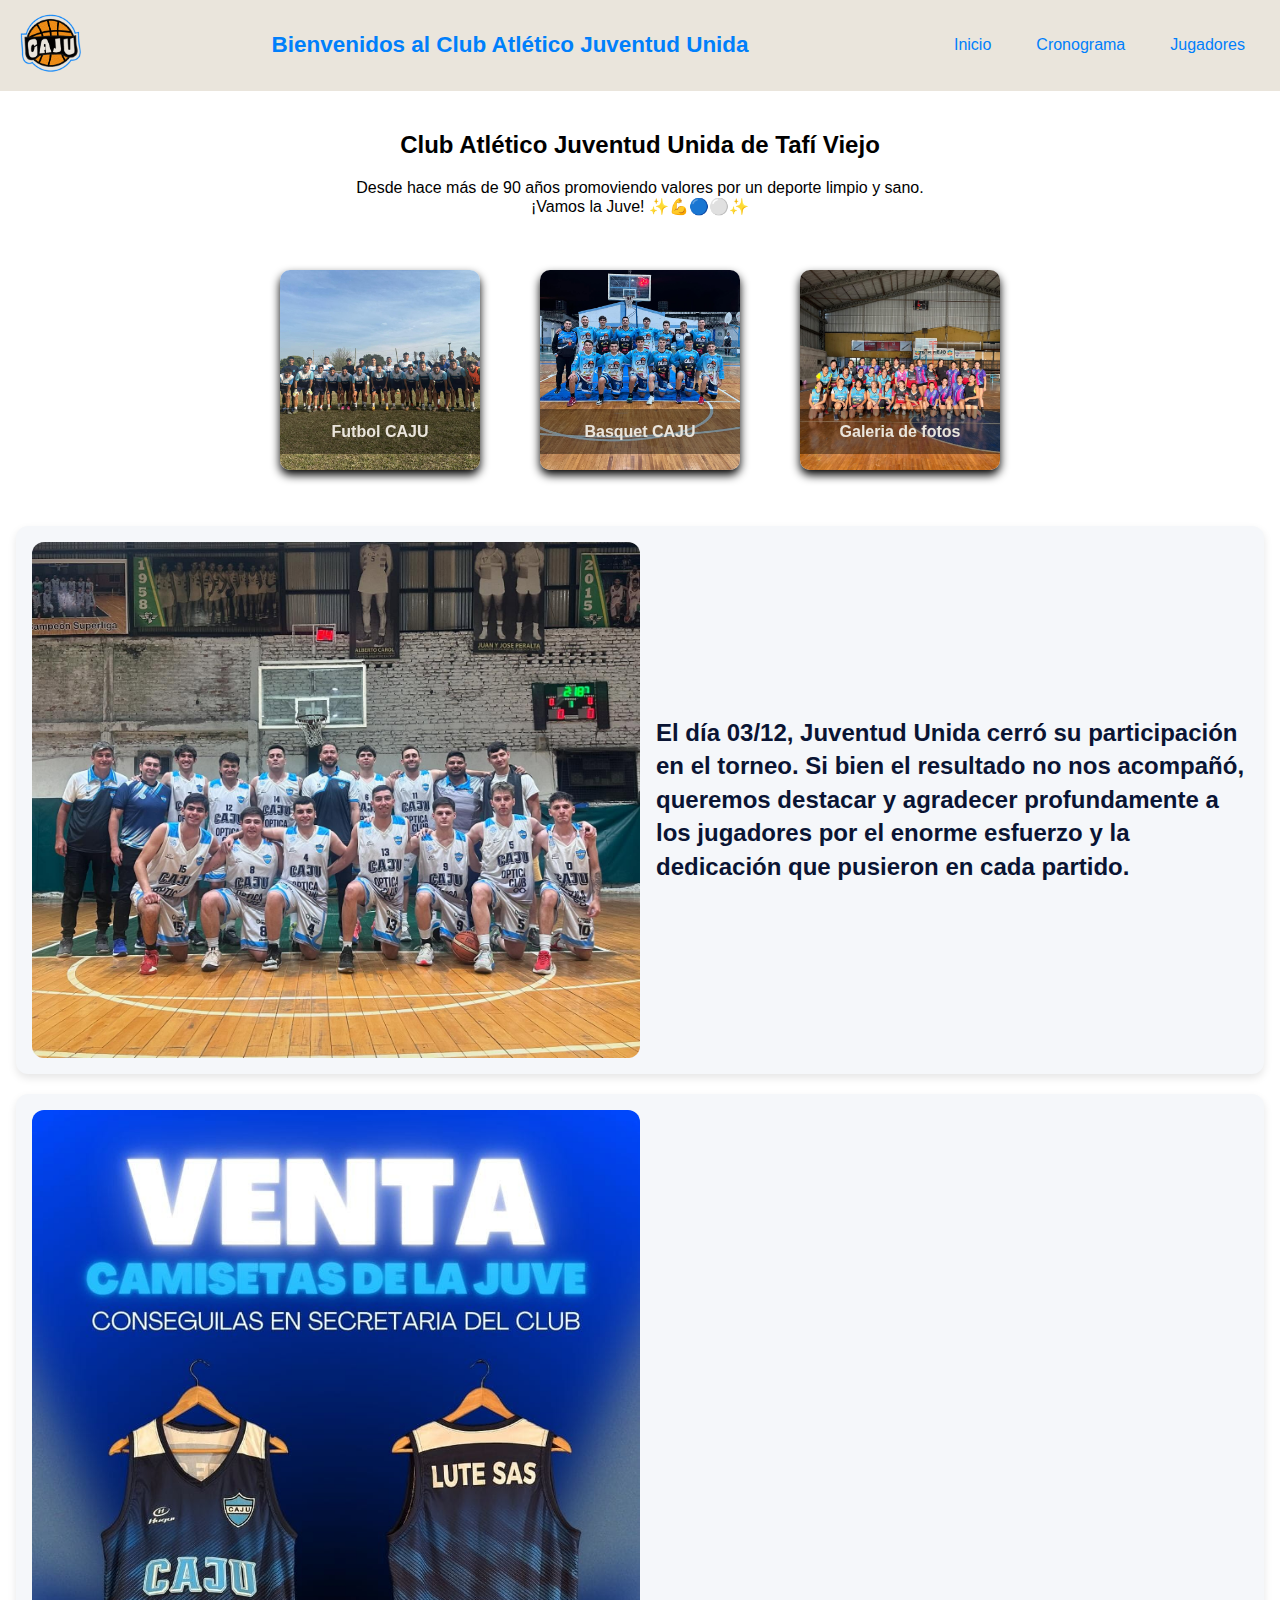
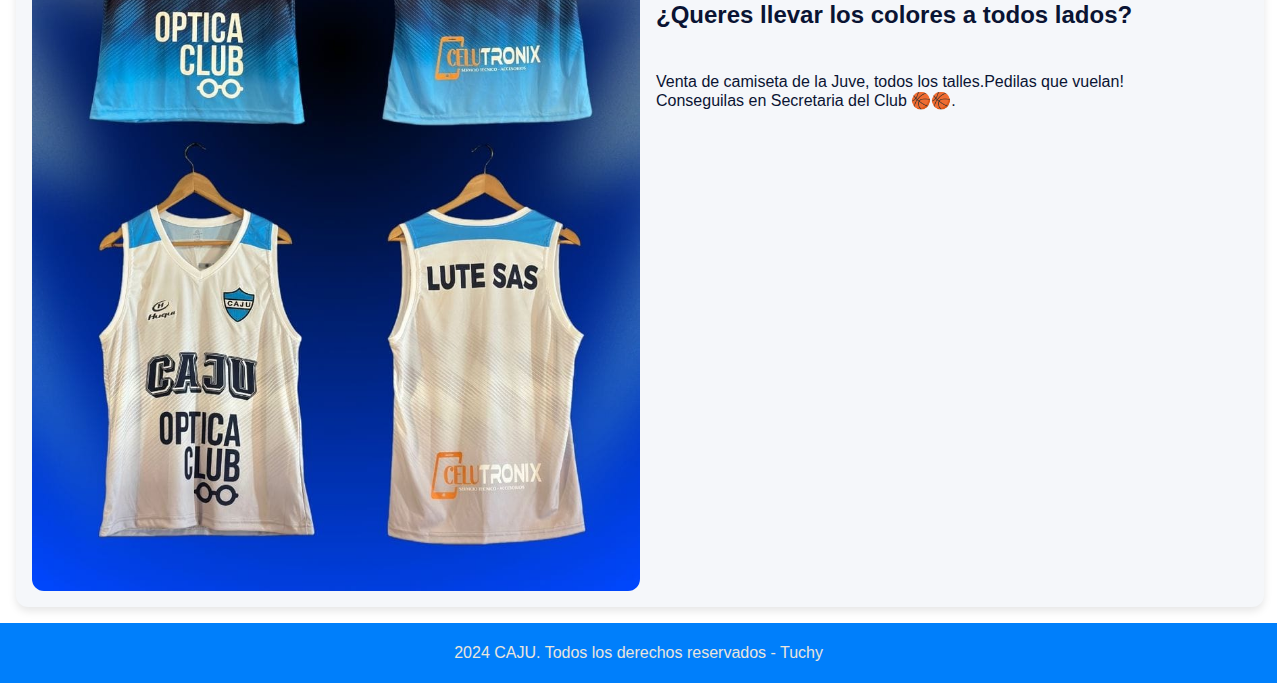
<file: Index.html>
<!DOCTYPE html>
<html lang="en">
<head>
    <meta charset="UTF-8">
    <meta name="viewport" content="width=device-width, initial-scale=1.0">
    <meta name="descripcion" content="CAJU, Juventud Unida, La Juve, Basket, Basquet, Tafi Viejo">
    <title>Home | CAJU</title>
    <link rel="shortcut icon" href="Imagen/Logo club CAJU.png" alt="La Juve, CAJU, Tafi Viejo">
    <link rel="stylesheet" href="sass/style.css">
</head>
<body>

    <header>
        <div class="logo">
            <img src="Imagen/Logov1.png" alt="Logo CAJU" class="logocaju"/>
        </div> 
          <div class="bienvenida"> <h3>Bienvenidos al Club Atlético Juventud Unida</h3></div>    

        <nav>
                <input type="checkbox" id="menu-toogle">
                <label for="menu-toogle" class="menu-icon">☰</label>
            <ul>
                <li><a href="index.html">Inicio</a></li>
                <li><a href="Schedule.html">Cronograma</a></li>
                <li><a href="equipo.html">Jugadores</a></li>
            </ul>
        </nav>
    </header>

    <main>
        <section class="introduccion">
        <h2>Club Atlético Juventud Unida de Tafí Viejo </h2>
        <p>Desde hace más de 90 años promoviendo valores por un deporte limpio y sano. 
        <br>¡Vamos la Juve! ✨💪🔵⚪✨</p>
        <br>
        </section>
   

    <section class="cards-tarjeta">
        <article class="card">
            <div class="face front">
                <img class="FutbolCAJU" src="Imagen/Futbol1.jpg" alt="">
                <h3> Futbol CAJU </h3>
            </div>
            <div class="face back">
                <h3> ⚽ Futbol CAJU ⚽</h3>
                    <p>Conozcamos al equipo y cuerpo técnico de este gran deporte.</p>
                    <div class="link" >
                        <a href="Futbol.html">Ver más</a>
                    </div>
            </div>
        </article>
        
        <article class="card">
            <div class="face front">
                <img class="FutbolCAJU" src="Imagen/Basket1.jpg" alt="">
                <h3>  Basquet CAJU  </h3>
            </div>
            <div class="face back">
                <h3> 🏀 Basquet CAJU 🏀 </h3>
                    <p>¡Esto es Juventud Unida! Conozcamos al gran equipo y cuerpo técnico.</p>
                    <div class="link" >
                        <a href="equipo.html">Conozcamos al equipo</a>
                    </div>
            </div>
        </article>
       
        <article class="card">
            <div class="face front">
                <img class="FutbolCAJU" src="Imagen/Cesto1.jpg" alt="">
                <h3> Galeria de fotos </h3>
            </div>
            <div class="face back">
                <h3> 📸 Sociales 📸 </h3>
                    <p> Fotos de la hinchada, eventos, partidos y mucho más</p>
                    <div class="link" >
                        <a href="Sociales.html">Ver Fotos</a>
                    </div>
            </div>
        </article>
    </section>
</main>

<section class="articulo-general">
    <div class="article-card">
        <img src="Imagen/Noticias2.jpg" alt="Pre-federal" class="article-image">
        <div class="article-content">
            <h3>El día 03/12, Juventud Unida cerró su participación en el torneo. Si bien el resultado no nos acompañó, queremos destacar y agradecer profundamente a los jugadores por el enorme esfuerzo y la dedicación que pusieron en cada partido.</h3>
        </div>
    </div>   


    <div class="article-card">
        <img src="Imagen/Venta Camiseta.jpg" alt="camiseta venta" class="article-image">
        <div class="article-content">
            <h3>¿Queres llevar los colores a todos lados?</h3>
                <p><br>Venta de camiseta de la Juve, todos los talles.Pedilas que vuelan!
                <br>Conseguilas en Secretaria del Club 🏀🏀.</p>
            
        </div>
    </div>
</section>     


    <footer>
        <p>2024 CAJU. Todos los derechos reservados - Tuchy</p>
    </footer>
</body>
</html>
</file>
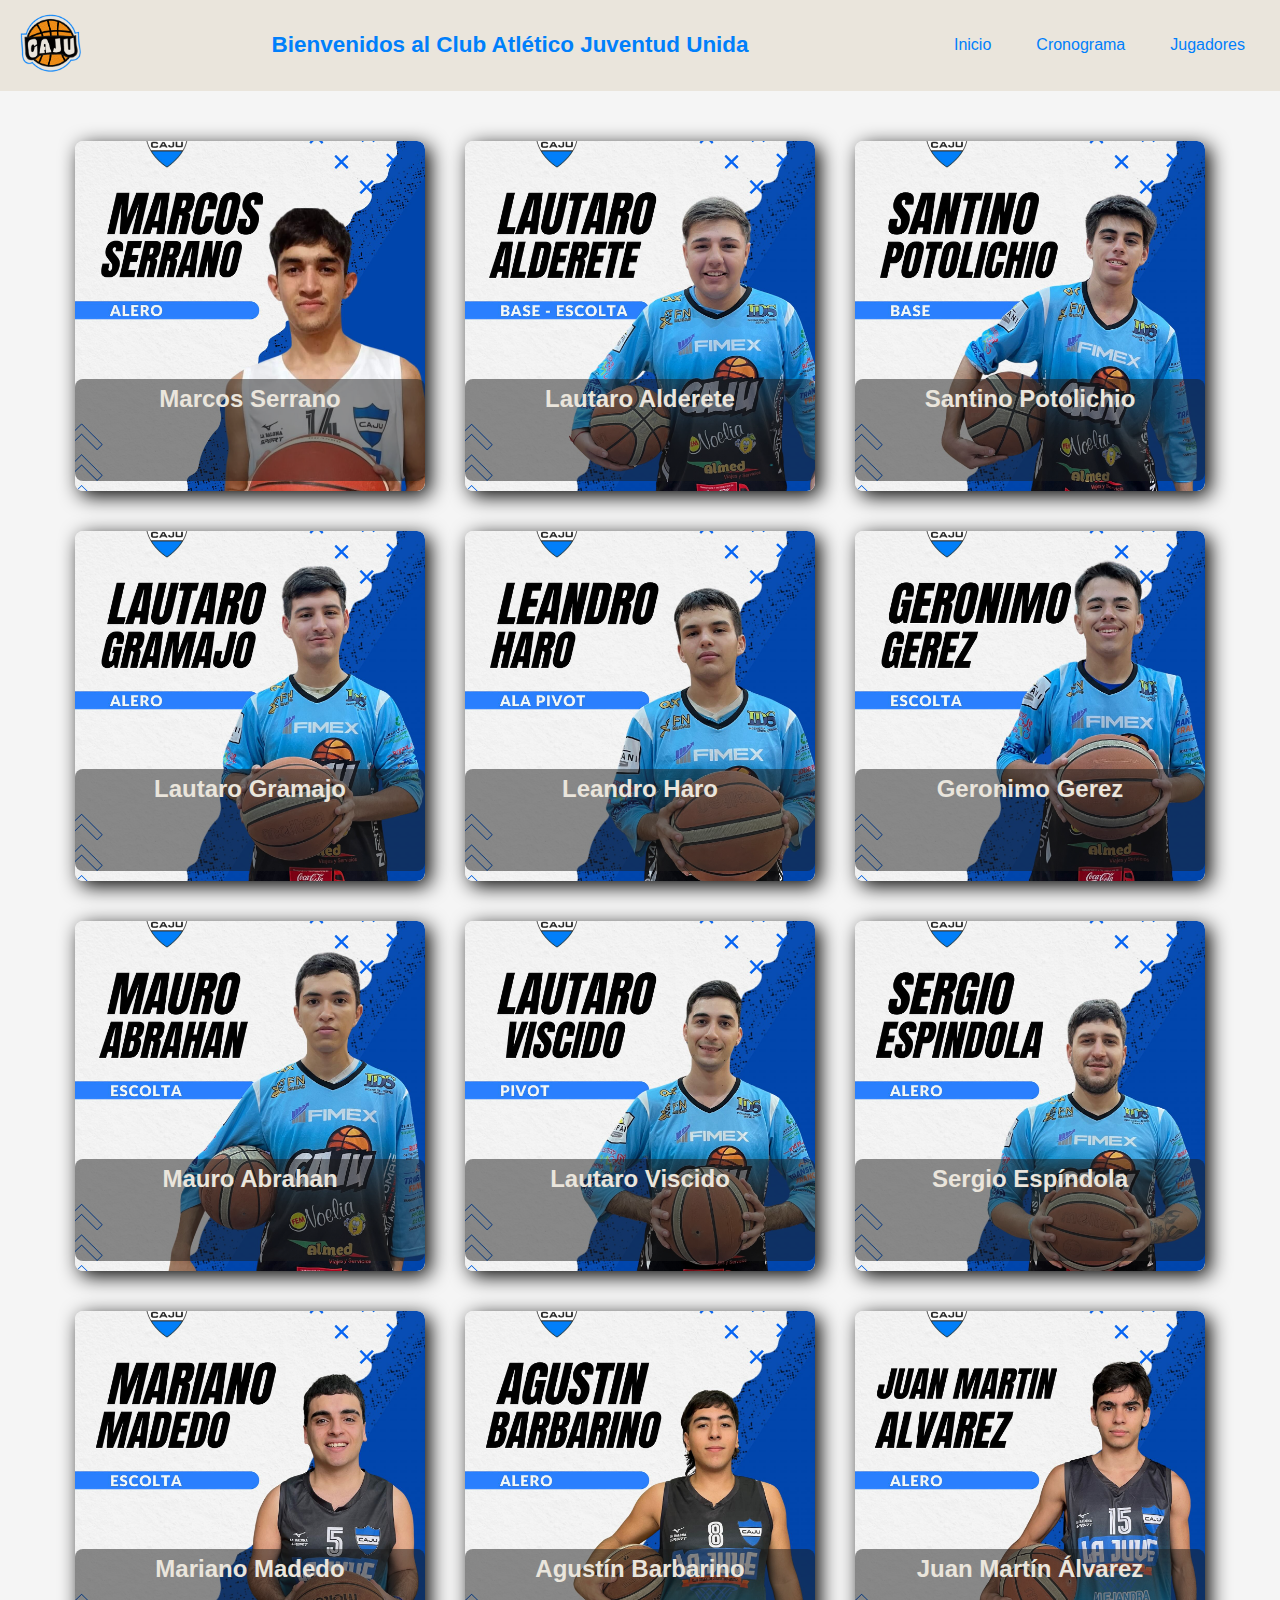
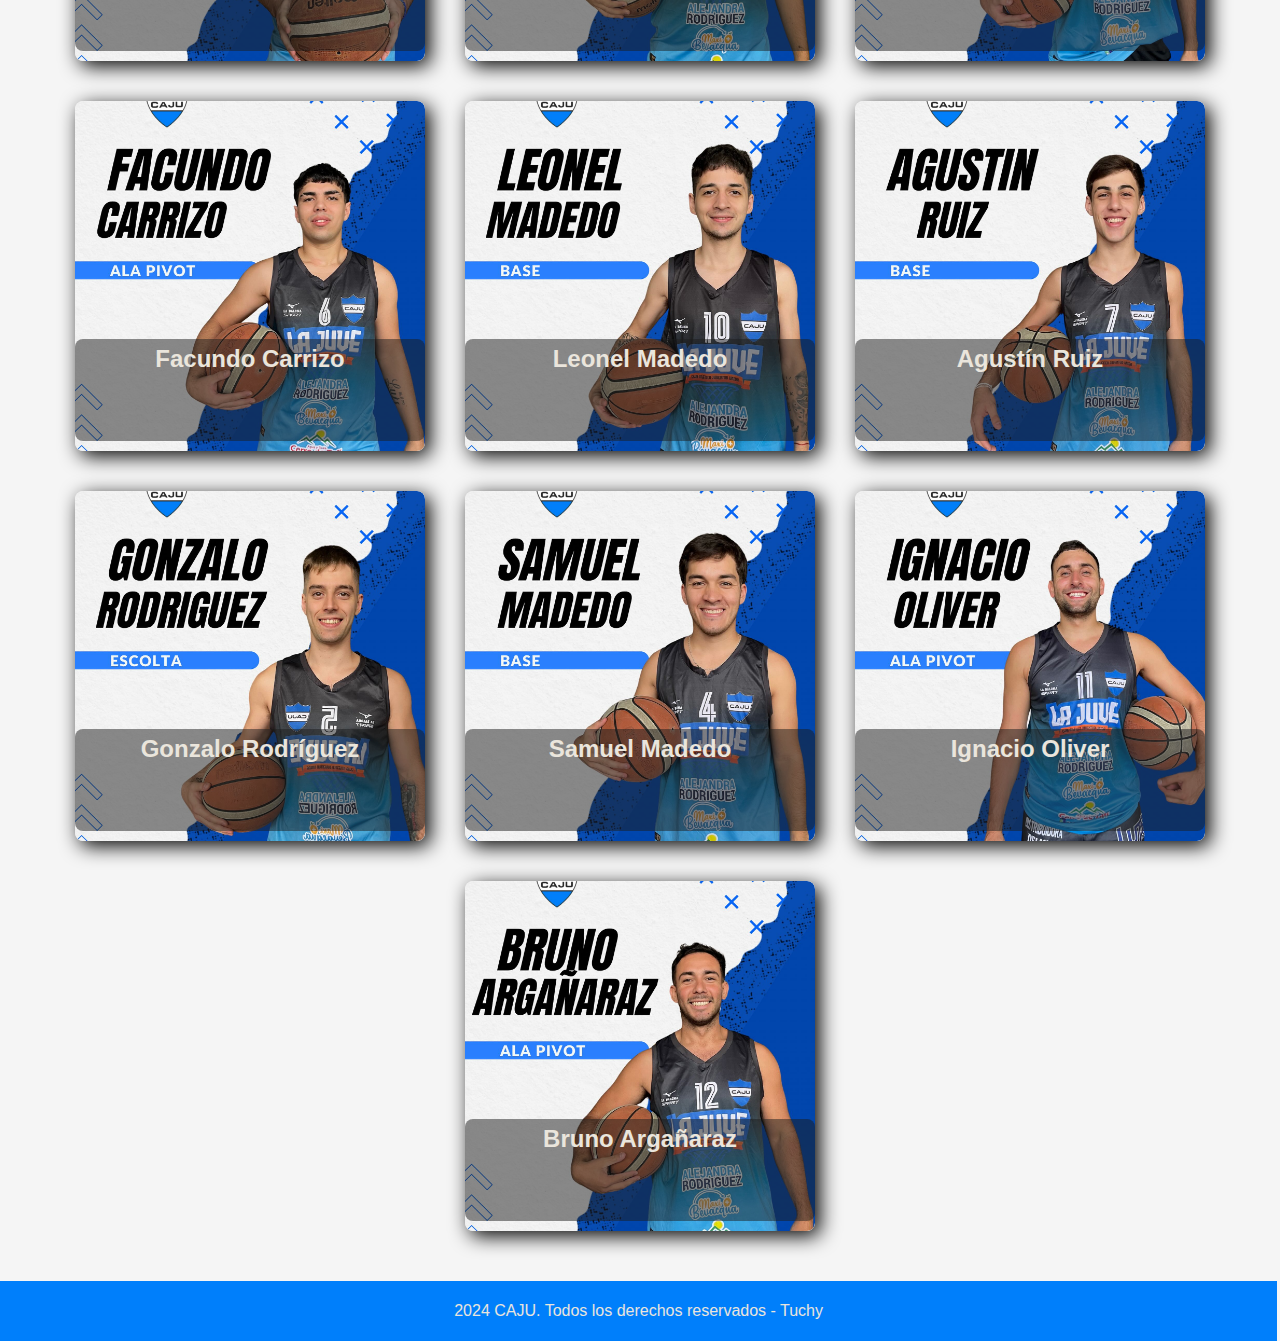
<file: Equipo.html>
<!DOCTYPE html>
<html lang="en">
<head>
    <meta charset="UTF-8">
    <meta name="viewport" content="width=device-width, initial-scale=1.0">
    <meta name="descripcion" content="CAJU, Juventud Unida, La Juve, Basket, Basquet, Tafi Viejo">
    <title>Jugadores | Basket</title>
    <link rel="shortcut icon" href="Imagen/Logo club CAJU.png" alt="La Juve, CAJU, Tafi Viejo">
    <link rel="stylesheet" href="sass/equipos.css">
</head>
<body>
    <header>
        <div class="logo">
            <img src="Imagen/Logov1.png" alt="Logo CAJU" class="logocaju"/>
        </div> 
          <div class="bienvenida"> <h3>Bienvenidos al Club Atlético Juventud Unida</h3></div>    

        <nav>
                <input type="checkbox" id="menu-toogle">
                <label for="menu-toogle" class="menu-icon">☰</label>
            <ul>
                <li><a href="index.html">Inicio</a></li>
                <li><a href="Schedule.html">Cronograma</a></li>
                <li><a href="equipo.html">Jugadores</a></li>
            </ul>
        </nav>
    </header>

    <main>
        <section class="cuerpo">
            <div class="presentacion">
                <img src="Imagen/Basket/Alero.MarcosS.jpg" alt="">
                <div class="intro">
                    <h1>Marcos Serrano</h1>
                    <p>Jugador con la camiseta n°14, en la posición Alero</p>
                </div>
            </div>
    
            <div class="presentacion">
                <img src="Imagen/Basket/Base.LautaroA.jpg" alt="">
                <div class="intro">
                    <h1>Lautaro Alderete</h1>
                    <p>Jugador con la camiseta n°12, en la posición Base-Escolta</p>
                </div>
            </div>
            <div class="presentacion">
                <img src="Imagen/Basket/Base.SantinoP.jpg" alt="">
                <div class="intro">
                    <h1>Santino Potolichio</h1>
                    <p>Jugador con la camiseta n°8, en la posición Base</p>
                </div>
            </div>
            <div class="presentacion">
                <img src="Imagen/Basket/Alero.LautaroG.jpg" alt="">
                <div class="intro">
                    <h1>Lautaro Gramajo</h1>
                    <p>Jugador con la camiseta n°3, en la posición Alero</p>
                </div>
            </div>
            <div class="presentacion">
                <img src="Imagen/Basket/AlaPvt.LeandroH.jpg" alt="">
                <div class="intro">
                    <h1>Leandro Haro</h1>
                    <p>Jugador con la camiseta n°22, en la posición Ala Pivot</p>
                </div>
            </div>
            <div class="presentacion">
                <img src="Imagen/Basket/Escolta.GeronimoG.jpg" alt="">
                <div class="intro">
                    <h1>Geronimo Gerez</h1>
                    <p>Jugador con la camiseta n°32, en la posición Escolta</p>
                </div>
            </div>
            <div class="presentacion">
                <img src="Imagen/Basket/Escolta.MauroA.jpg" alt="">
                <div class="intro">
                    <h1>Mauro Abrahan</h1>
                    <p>Jugador con la camiseta n°38, en la posición Escolta</p>
                </div>
            </div>
            <div class="presentacion">
                <img src="Imagen/Basket/Pivot.LautaroV.jpg" alt="">
                <div class="intro">
                    <h1>Lautaro Viscido</h1>
                    <p>Jugador con la camiseta n°10, en la posición Pivot</p>
                </div>
            </div>
            <div class="presentacion">
                <img src="Imagen/Basket/Alero.SegrioE.jpg" alt="">
                <div class="intro">
                    <h1>Sergio Espíndola</h1>
                    <p>Jugador con la camiseta n°32, en la posición Alero</p>
                </div>
            </div>
            <div class="presentacion">
                <img src="Imagen/Basket/Escolta.MarianoM.jpg" alt="">
                <div class="intro">
                    <h1>Mariano Madedo</h1>
                    <p>Jugador con la camiseta n°5, en la posición Escolta</p>
                </div>
            </div>
            <div class="presentacion">
                <img src="Imagen/Basket/Alero.AgustinB.jpg" alt="">
                <div class="intro">
                    <h1>Agustín Barbarino</h1>
                    <p>Jugador con la camiseta n°8, en la posición Alero</p>
                </div>
            </div>
            <div class="presentacion">
                <img src="Imagen/Basket/AleroJuanMA.jpg" alt="">
                <div class="intro">
                    <h1>Juan Martín Álvarez</h1>
                    <p>Jugador con la camiseta n°15, en la posición Alero</p>
                </div>
            </div>
            <div class="presentacion">
                <img src="Imagen/Basket/AlaPvt.FacundoC.jpg" alt="">
                <div class="intro">
                    <h1>Facundo Carrizo</h1>
                    <p>Jugador con la camiseta n°6, en la posición Ala Pivot</p>
                </div>
            </div>
            <div class="presentacion">
                <img src="Imagen/Basket/Base.LeoonelM.jpg" alt="">
                <div class="intro">
                    <h1>Leonel Madedo</h1>
                    <p>Jugador con la camiseta n°10, en la posición Base</p>
                </div>
            </div>
            <div class="presentacion">
                <img src="Imagen/Basket/Base.AgustinR.jpg" alt="">
                <div class="intro">
                    <h1>Agustín Ruiz</h1>
                    <p>Jugador con la camiseta n°7, en la posición Base</p>
                </div>
            </div>
            <div class="presentacion">
                <img src="Imagen/Basket/Escolta.GonzaloR.jpg" alt="">
                <div class="intro">
                    <h1>Gonzalo Rodríguez</h1>
                    <p>Jugador con la camiseta n°5, en la posición Escolta</p>
                </div>
            </div>
            <div class="presentacion">
                <img src="Imagen/Basket/Base.SamuelM.jpg" alt="">
                <div class="intro">
                    <h1>Samuel Madedo</h1>
                    <p>Jugador con la camiseta n°4, en la posición Base</p>
                </div>
            </div>
            <div class="presentacion">
                <img src="Imagen/Basket/AlaPvt.IgnacioO.jpg" alt="">
                <div class="intro">
                    <h1>Ignacio Oliver</h1>
                    <p>Jugador con la camiseta n°11, en la posición Ala Pivot</p>
                </div>
            </div>
            <div class="presentacion">
                <img src="Imagen/Basket/AlaPvt.BrunoA.jpg" alt="">
                <div class="intro">
                    <h1>Bruno Argañaraz</h1>
                    <p>Jugador con la camiseta n°12, en la posición Ala Pivot</p>
                </div>
            </div>
    </section>
</main>


        <footer>
            <p>2024 CAJU. Todos los derechos reservados - Tuchy</p>
        </footer>
</body>
</html>
</file>
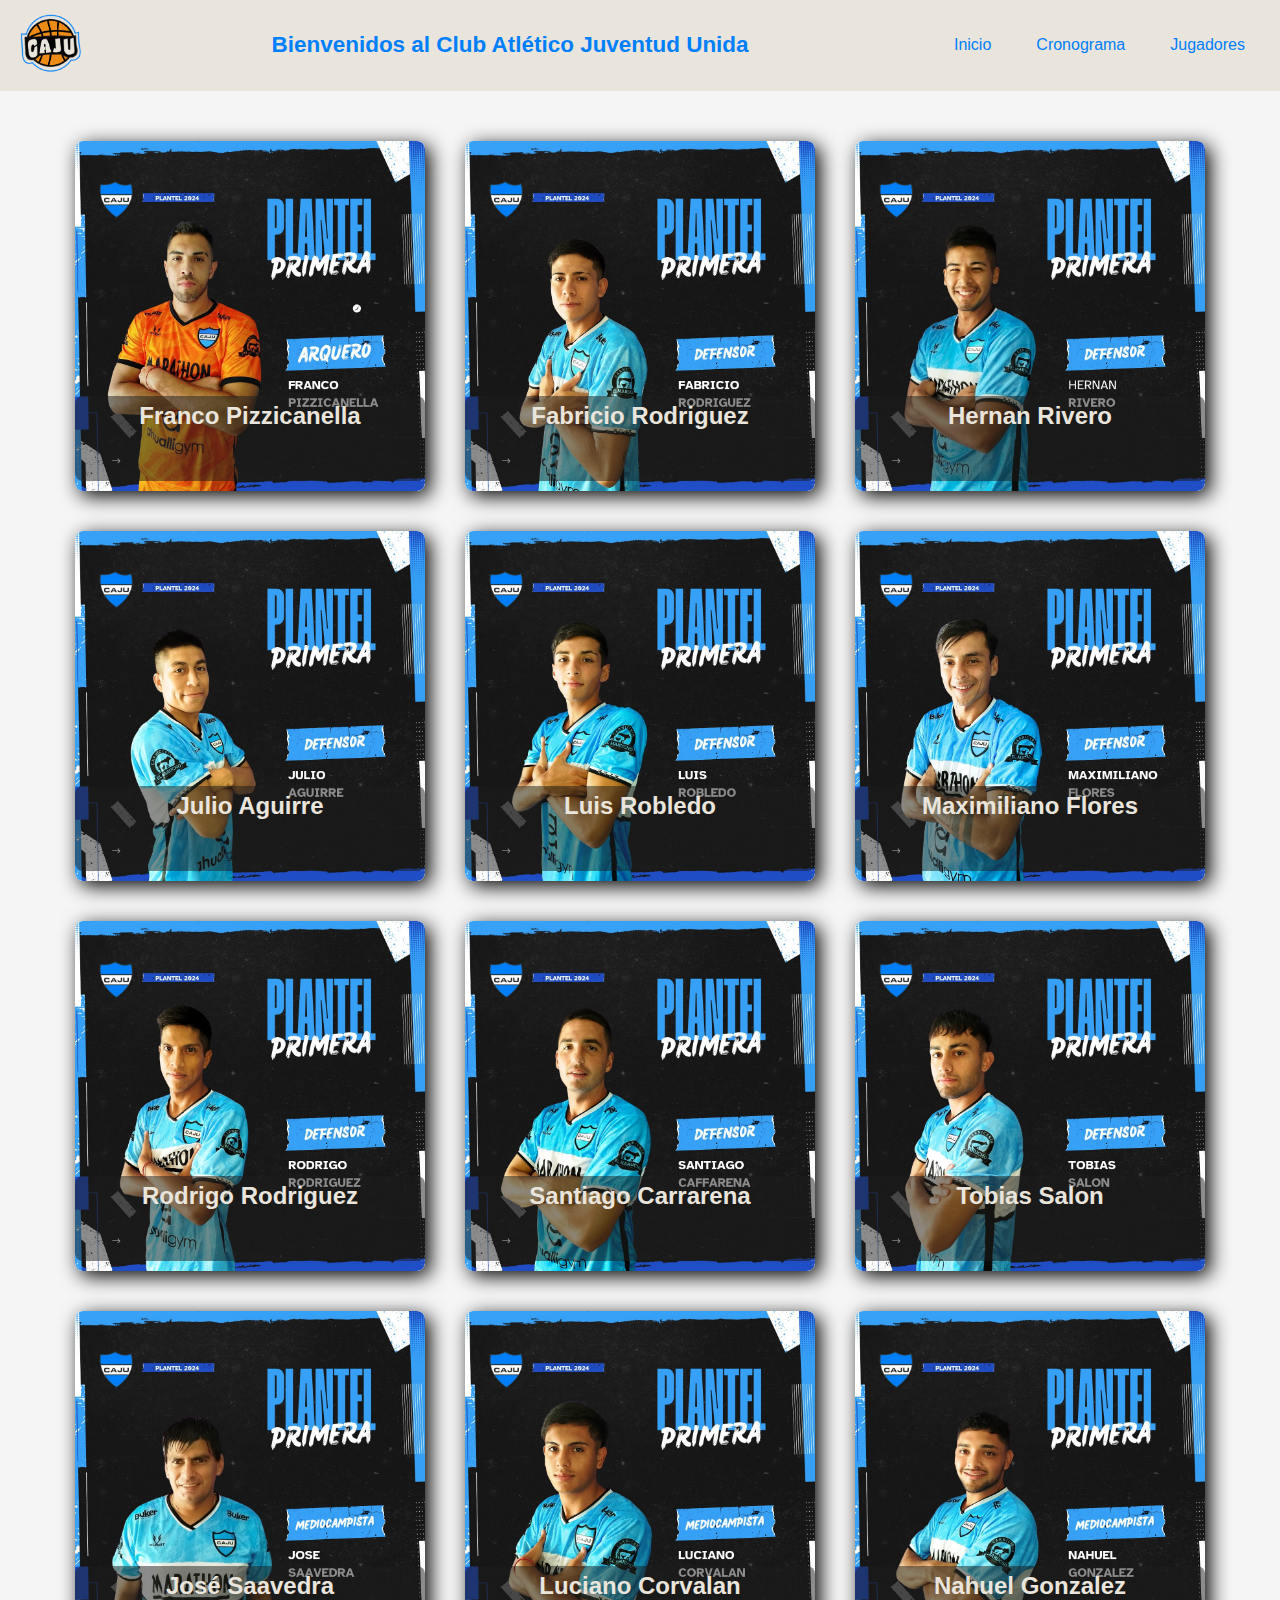
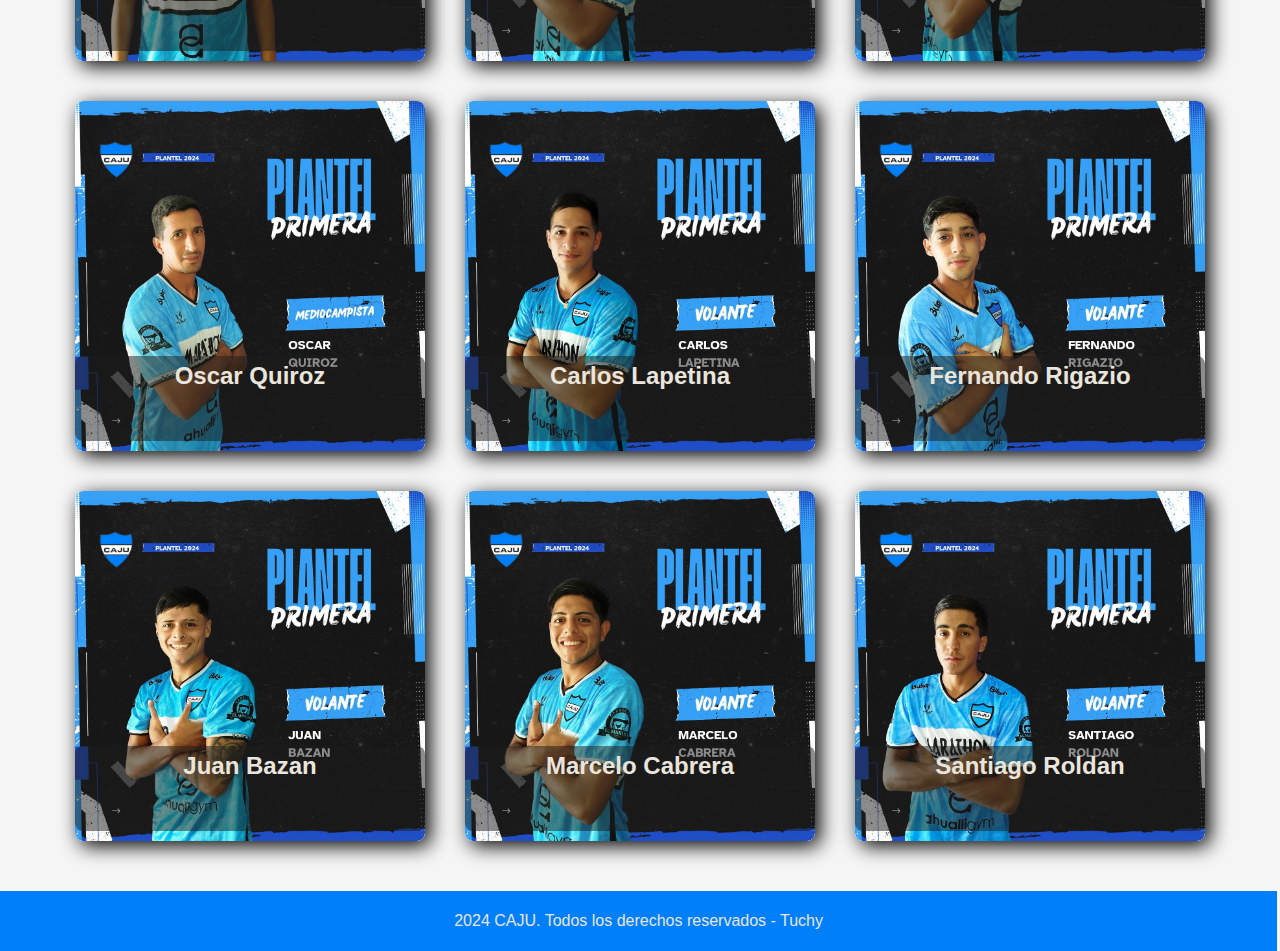
<file: Futbol.html>
<!DOCTYPE html>
<html lang="en">
<head>
    <meta charset="UTF-8">
    <meta name="viewport" content="width=device-width, initial-scale=1.0">
    <meta name="descripcion" content="CAJU, Juventud Unida, La Juve, Basket, Basquet, Tafi Viejo">
    <title>Futbol | CAJU</title>
    <link rel="shortcut icon" href="Imagen/Logo club CAJU.png" alt="La Juve, CAJU, Tafi Viejo">
    <link rel="stylesheet" href="sass/equipos.css">
</head>
<body>
    <header>
        <div class="logo">
            <img src="Imagen/Logov1.png" alt="Logo CAJU" class="logocaju"/>
        </div> 
          <div class="bienvenida"> <h3>Bienvenidos al Club Atlético Juventud Unida</h3></div>    

        <nav>
                <input type="checkbox" id="menu-toogle">
                <label for="menu-toogle" class="menu-icon">☰</label>
            <ul>
                <li><a href="index.html">Inicio</a></li>
                <li><a href="Schedule.html">Cronograma</a></li>
                <li><a href="equipo.html">Jugadores</a></li>
            </ul>
        </nav>
    </header>

    <main>
        <section class="cuerpo">
            <div class="presentacion">
                <img src="Imagen/Futbol/Arquero.FrancoP.jpg" alt="">
                <div class="intro">
                    <h1>Franco Pizzicanella</h1>
                    <p>⚽ Plantel Primera - Arquero ⚽</p>
                </div>
            </div>
    
            <div class="presentacion">
                <img src="Imagen/Futbol/Defensor.FabricioR.jpg" alt="">
                <div class="intro">
                    <h1>Fabricio Rodriguez</h1>
                    <p>⚽ Plantel Primera - Defensor ⚽</p>
                </div>
            </div>
            <div class="presentacion">
                <img src="Imagen/Futbol/Defensor.HernanR.jpg" alt="">
                <div class="intro">
                    <h1>Hernan Rivero</h1>
                    <p>⚽ Plantel Primera - Defensor ⚽</p>
                </div>
            </div>
            <div class="presentacion">
                <img src="Imagen/Futbol/Defensor.JulioA.jpg" alt="">
                <div class="intro">
                    <h1>Julio Aguirre</h1>
                    <p>⚽ Plantel Primera - Defensor ⚽</p>
                </div>
            </div>
            <div class="presentacion">
                <img src="Imagen/Futbol/Defensor.LuisR.jpg" alt="">
                <div class="intro">
                    <h1>Luis Robledo</h1>
                    <p>⚽ Plantel Primera - Defensor ⚽</p>
                </div>
            </div>
            <div class="presentacion">
                <img src="Imagen/Futbol/Defensor.MaxiF.jpg" alt="">
                <div class="intro">
                    <h1>Maximiliano Flores</h1>
                    <p>⚽ Plantel Primera - Defensor ⚽</p>
                </div>
            </div>
            <div class="presentacion">
                <img src="Imagen/Futbol/Defensor.RodrigoR.jpg" alt="">
                <div class="intro">
                    <h1>Rodrigo Rodriguez</h1>
                    <p>⚽ Plantel Primera - Defensor ⚽</p>
                </div>
            </div>
            <div class="presentacion">
                <img src="Imagen/Futbol/Defensor.SantiagoC.jpg" alt="">
                <div class="intro">
                    <h1>Santiago Carrarena</h1>
                    <p>⚽ Plantel Primera - Defensor ⚽</p>
                </div>
            </div>
            <div class="presentacion">
                <img src="Imagen/Futbol/Defensor.TobiasS.jpg" alt="">
                <div class="intro">
                    <h1>Tobias Salon</h1>
                    <p>⚽ Plantel Primera - Defensor ⚽</p>
                </div>
            </div>
            <div class="presentacion">
                <img src="Imagen/Futbol/Mediocampista.JoseS.jpg" alt="">
                <div class="intro">
                    <h1>José Saavedra</h1>
                    <p>⚽ Plantel Primera - Mediocampista ⚽</p>
                </div>
            </div>
            <div class="presentacion">
                <img src="Imagen/Futbol/Mediocampista.LucianoC.jpg" alt="">
                <div class="intro">
                    <h1>Luciano Corvalan</h1>
                    <p>⚽ Plantel Primera - Mediocampista ⚽</p>
                </div>
            </div>
            <div class="presentacion">
                <img src="Imagen/Futbol/Mediocampista.NahuelG.jpg" alt="">
                <div class="intro">
                    <h1>Nahuel Gonzalez</h1>
                    <p>⚽ Plantel Primera - Mediocampista ⚽</p>
                </div>
            </div>
            <div class="presentacion">
                <img src="Imagen/Futbol/Mediocampista.OscarQ.jpg" alt="">
                <div class="intro">
                    <h1>Oscar Quiroz</h1>
                    <p>⚽ Plantel Primera - Mediocampista ⚽</p>
                </div>
            </div>
            <div class="presentacion">
                <img src="Imagen/Futbol/Volante.CarlosL.jpg" alt="">
                <div class="intro">
                    <h1>Carlos Lapetina</h1>
                    <p>⚽ Plantel Primera - Volante ⚽</p>
                </div>
            </div>
            <div class="presentacion">
                <img src="Imagen/Futbol/Volante.FernandoR.jpg" alt="">
                <div class="intro">
                    <h1>Fernando Rigazio</h1>
                    <p>⚽ Plantel Primera - Volante ⚽</p>
                </div>
            </div>
            <div class="presentacion">
                <img src="Imagen/Futbol/Volante.JuanB.jpg" alt="">
                <div class="intro">
                    <h1>Juan Bazan</h1>
                    <p>⚽ Plantel Primera - Volante ⚽</p>
                </div>
            </div>
            <div class="presentacion">
                <img src="Imagen/Futbol/Volante.MarceloC.jpg" alt="">
                <div class="intro">
                    <h1>Marcelo Cabrera</h1>
                    <p>⚽ Plantel Primera - Volante ⚽</p>
                </div>
            </div>
            <div class="presentacion">
                <img src="Imagen/Futbol/Volante.SantiagoR.jpg" alt="">
                <div class="intro">
                    <h1>Santiago Roldan</h1>
                    <p>⚽ Plantel Primera - Volante ⚽</p>
                </div>
            </div>
            
    </section>

</main>
        <footer>
            <p>2024 CAJU. Todos los derechos reservados - Tuchy</p>
        </footer>
</body>
</html>
</file>
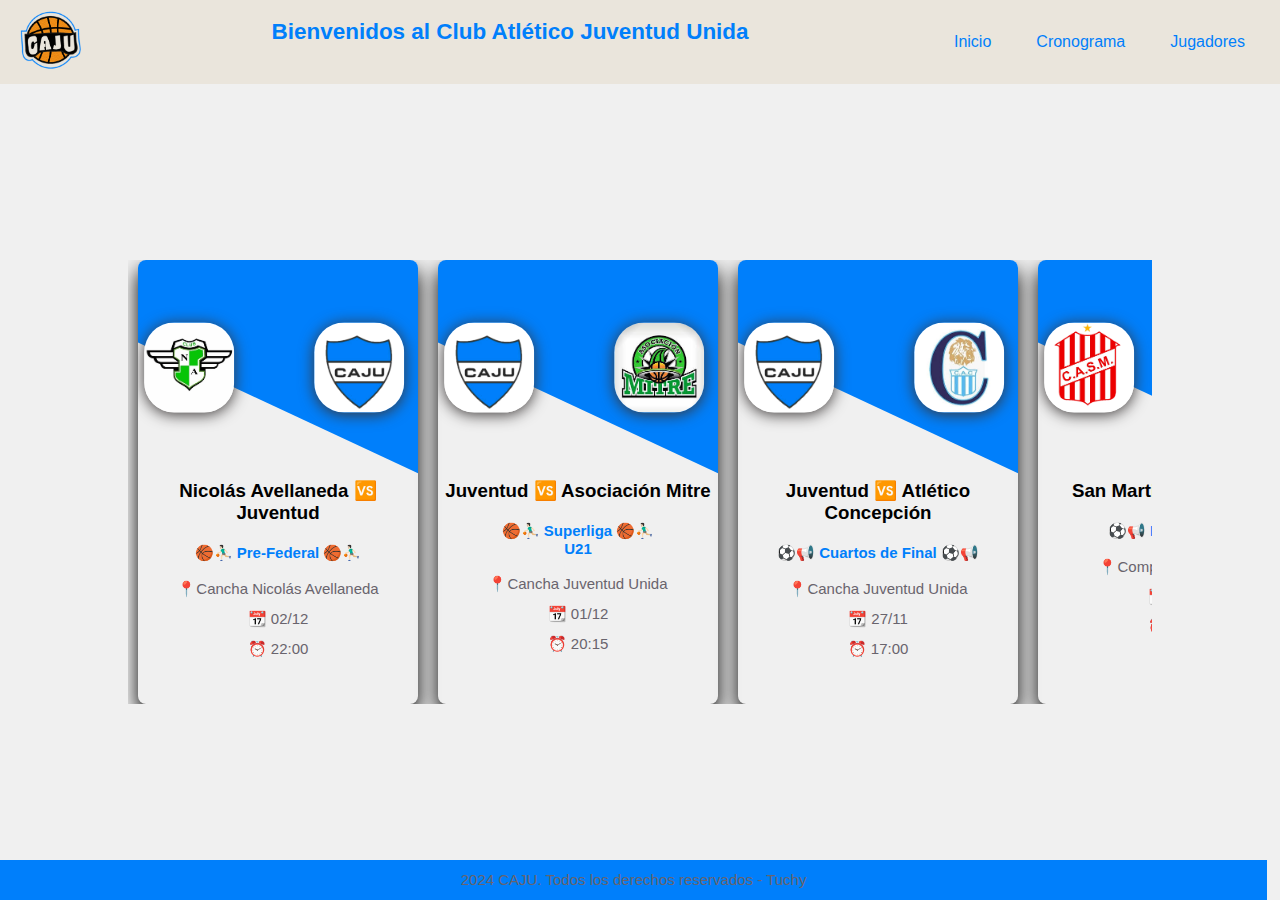
<file: Schedule.html>
<!DOCTYPE html>
<html lang="en">
<head>
    <meta charset="UTF-8">
    <meta name="viewport" content="width=device-width, initial-scale=1.0">
    <meta name="descripcion" content="CAJU, Juventud Unida, La Juve, Basket, Basquet, Tafi Viejo">
    <title>Cronograma | CAJU</title>
    <link rel="shortcut icon" href="Imagen/Logo club CAJU.png" alt="La Juve, CAJU, Tafi Viejo">
    <link rel="stylesheet" href="sass/schedule.css">
</head>
<body>

    <header>
        <div class="logo">
            <img src="Imagen/Logov1.png" alt="Logo CAJU" class="logocaju"/>
        </div> 
          <div class="bienvenida"> <h3>Bienvenidos al Club Atlético Juventud Unida</h3></div>    

        <nav>
                <input type="checkbox" id="menu-toogle">
                <label for="menu-toogle" class="menu-icon">☰</label>
            <ul>
                <li><a href="index.html">Inicio</a></li>
                <li><a href="Schedule.html">Cronograma</a></li>
                <li><a href="equipo.html">Jugadores</a></li>
            </ul>
        </nav>
    </header>


<div class="main-container">
   <div class="carousel">
    <div class="contenedor">
    <div class="shape">
            <div class="imagenes-enfrentadas">
                <img class="imagen1" src="Imagen/LogoNicolasAv.png" alt="Imagen Nicolás Avellaneda">
                <img class="imagen2" src="Imagen/Logo club CAJU.png" alt="Imagen CAJU">
            </div>
    </div>

    <h3>Nicolás Avellaneda 🆚 Juventud</h3>
    <h4 class="titulo">🏀⛹🏻‍♂️ Pre-Federal 🏀⛹🏻‍♂️</h4>
    <p>
        📍Cancha Nicolás Avellaneda
        <br>
        📆 02/12
        <br>
        ⏰ 22:00
    </p>
    <div class="imagenes-enfrentadas">
        
    </div>
</div>

<div class="contenedor">
    <div class="shape">
            <div class="imagenes-enfrentadas">
                <img class="imagen1" src="Imagen/Logo club CAJU.png" alt="Imagen CAJU">
                <img class="imagen2" src="Imagen/LogoAsociacionM.jpg" alt="Imagen Mitre">
            </div>
    </div>
    <h3>Juventud 🆚 Asociación Mitre</h3>
    <h4 class="titulo">🏀⛹🏻‍♂️ Superliga 🏀⛹🏻‍♂️
        <br> U21
    </h4>
    <p>
        📍Cancha Juventud Unida
        <br>
        📆 01/12
        <br>
        ⏰ 20:15
    </p>
    <div class="imagenes-enfrentadas">
        
    </div>
</div>

<div class="contenedor">
    <div class="shape">
            <div class="imagenes-enfrentadas">
                <img class="imagen1" src="Imagen/Logo club CAJU.png" alt="Imagen CAJU">
                <img class="imagen2" src="Imagen/LogoAtleticoC.jpg" alt="Imagen Atletico Concepcion">
            </div>
    </div>
    <h3> Juventud 🆚 Atlético Concepción</h3>
    <h4 class="titulo">⚽📢 Cuartos de Final ⚽📢</h4>
    <p>
        📍Cancha Juventud Unida
        <br>
        📆 27/11
        <br>
        ⏰ 17:00
    </p>
    <div class="imagenes-enfrentadas">
        
    </div>
</div>

<div class="contenedor">
    <div class="shape">
            <div class="imagenes-enfrentadas">
                <img class="imagen1" src="Imagen/LogoSanMartin.png" alt="Imagen San Martin">
                <img class="imagen2" src="Imagen/Logo club CAJU.png" alt="Imagen CAJU">
            </div>
    </div>
    <h3>San Martin 🆚 Juventud</h3>
    <h4 class="titulo">⚽📢 Primera ⚽📢</h4>
    <p>
        📍Complejo San Martin
        <br>
        📆 19/11
        <br>
        ⏰ 17:00
    </p>
    <div class="imagenes-enfrentadas">
        
    </div>
</div>

<div class="contenedor">
    <div class="shape">
            <div class="imagenes-enfrentadas">
                <img class="imagen1" src="Imagen/Logo club CAJU.png" alt="Imagen CAJU">
                <img class="imagen2" src="Imagen/LogoCAE.png" alt="Imagen CAE">
            </div>
    </div>
    <h3>Juventud 🆚 CAE</h3>
    <h4 class="titulo">🏀⛹🏻‍♂️ Pre-Federal 🏀⛹🏻‍♂️</h4>
    <p>
        📍Cancha Juventud Unida
        <br>
        📆 19/11
        <br>
        ⏰ 22:00
    </p>
    <div class="imagenes-enfrentadas">
        
    </div>
</div>
<div class="contenedor">
    <div class="shape">
            <div class="imagenes-enfrentadas">
                <img class="imagen1" src="Imagen/LogoIndependiente.jpg" alt="Imagen Independiente">
                <img class="imagen2" src="Imagen/Logo club CAJU.png" alt="Imagen CAJU">
            </div>
    </div>
    <h3>Independiente 🆚 Juventud</h3>
    <h4 class="titulo">🏀⛹🏻‍♂️ Pre-Federal 🏀⛹🏻‍♂️</h4>
    <p>
        📍Cancha Independiente
        <br>
        📆 15/11
        <br>
        ⏰ 22:00
    </p>
    <div class="imagenes-enfrentadas">
        
    </div>
</div>

<div class="contenedor">
    <div class="shape">
            <div class="imagenes-enfrentadas">
                <img class="imagen1" src="Imagen/Logo club CAJU.png" alt="Imagen CAJU">
                <img class="imagen2" src="Imagen/LogoAtletico.png" alt="Imagen Atletico">
            </div>
    </div>
    <h3>Juventud 🆚 Atlético</h3>
    <h4 class="titulo">⚽📢 Primera ⚽📢</h4>
    <p>
        📍Cancha Juventud
        <br>
        📆 08/11
        <br>
        ⏰ 16:30
    </p>
    <div class="imagenes-enfrentadas">
        
    </div>
</div>
</div>
</div>

<footer>
    <p>2024 CAJU. Todos los derechos reservados - Tuchy</p>
</footer>
    
</body>
</html>
</file>
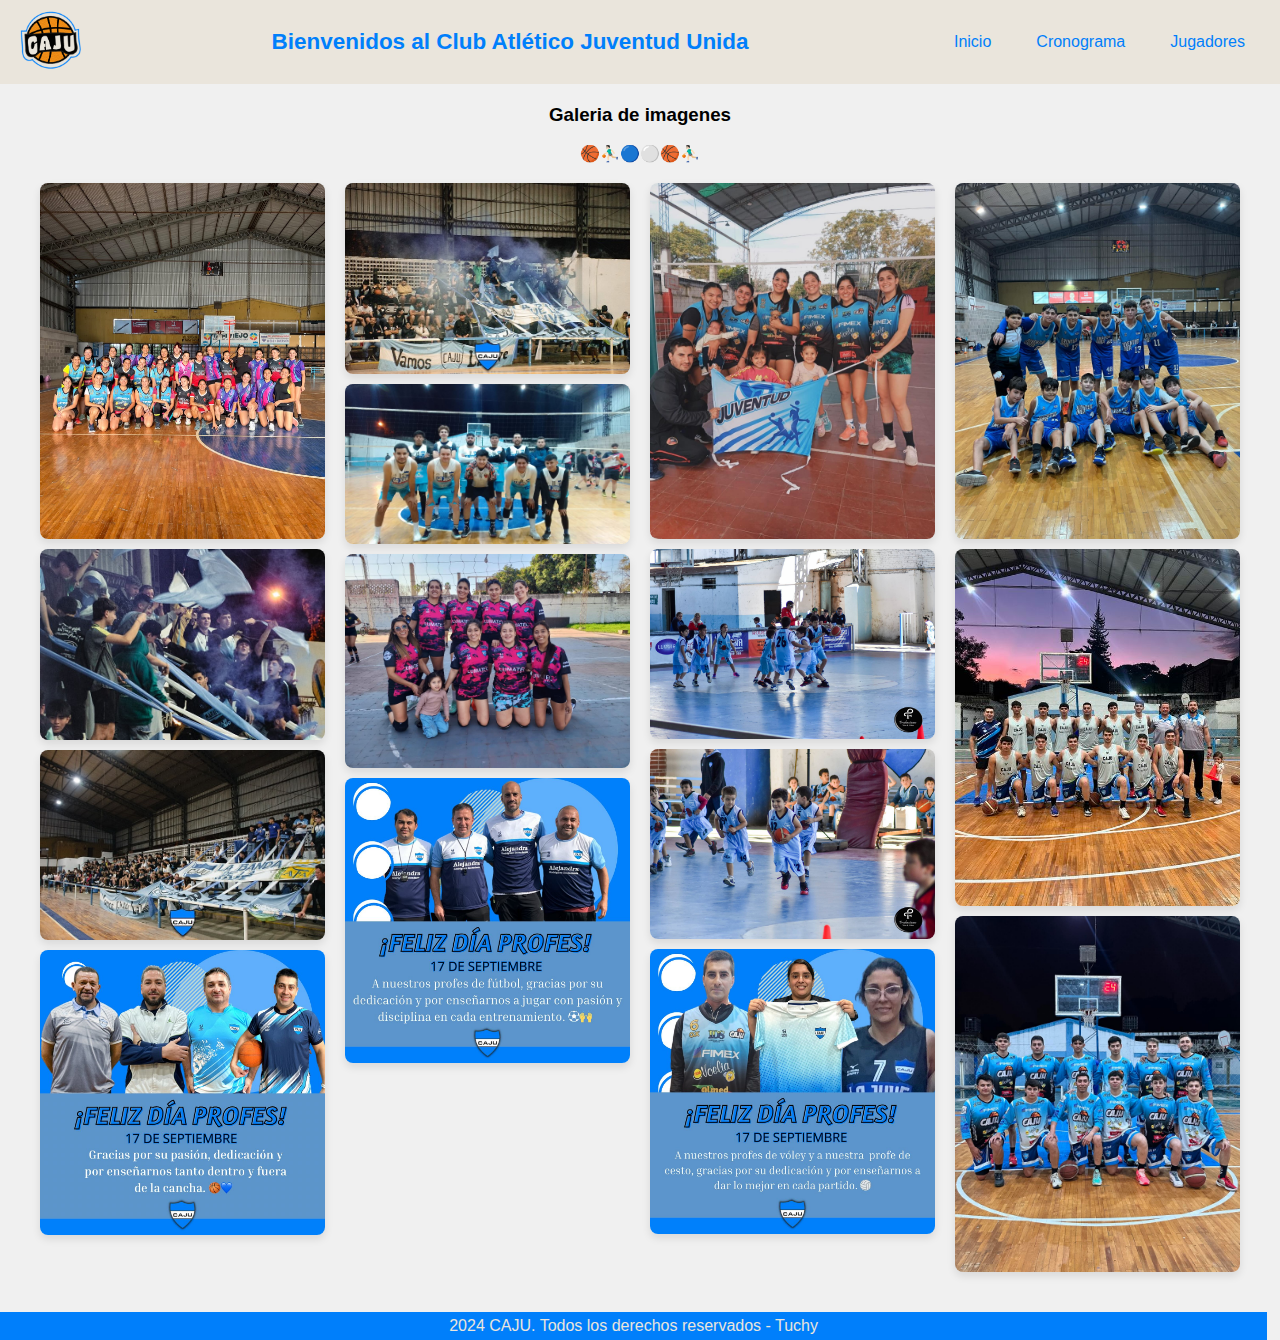
<file: Sociales.html>
<!DOCTYPE html>
<html lang="en">
<head>
    <meta charset="UTF-8">
    <meta name="viewport" content="width=device-width, initial-scale=1.0">
    <meta name="descripcion" content="CAJU, Juventud Unida, La Juve, Basket, Basquet, Tafi Viejo">
    <title>Sociales | CAJU</title>
    <link rel="shortcut icon" href="Imagen/Logo club CAJU.png" alt="La Juve, CAJU, Tafi Viejo">
    <link rel="stylesheet" href="sass/galeria.css">
</head>
<body>

    <header>
        <div class="logo">
            <img src="Imagen/Logov1.png" alt="Logo CAJU" class="logocaju"/>
        </div> 
          <div class="bienvenida"> <h3>Bienvenidos al Club Atlético Juventud Unida</h3></div>    

        <nav>
                <input type="checkbox" id="menu-toogle">
                <label for="menu-toogle" class="menu-icon">☰</label>
            <ul>
                <li><a href="index.html">Inicio</a></li>
                <li><a href="Schedule.html">Cronograma</a></li>
                <li><a href="equipo.html">Jugadores</a></li>
            </ul>
        </nav>
    </header>

    <main>
        <h3>Galeria de imagenes</h3>
        <p> <br>🏀⛹🏻‍♂️🔵⚪🏀⛹🏻‍♂️</p>
    
    <div class="gallery">
<div class="section picture1">
    <img class="pict1" src="Imagen/+Deportes/Cesto1 - copia.jpg" alt="">
    <img class="pict2" src="Imagen/+Deportes/Hinchada2.jpg" alt="">
    <img class="pict3" src="Imagen/+Deportes/Hinchada3.jpg" alt="">
    <img class="fic6" src="Imagen/+Deportes/Profes3.jpg" alt="">
</div>

<div class="section picture2">
<img class="ft5" src="Imagen/+Deportes/HinchadaPortada.jpg" alt="">
<img class="ft6" src="Imagen/+Deportes/Voley2.jpg" alt="">
<img class="ft7" src="Imagen/+Deportes/Voley3.jpg" alt="">
<img class="fic5" src="Imagen/+Deportes/Profes2.jpg" alt="">
</div>

<div class="section picture3">
    <img class="fic1" src="Imagen/+Deportes/Voley4.jpg" alt="">
    <img class="fic2" src="Imagen/mini.jpg" alt="">
    <img class="fic3" src="Imagen/Moodboard.jpg" alt="">
    <img class="fic4" src="Imagen/+Deportes/Profes1.jpg" alt="">

</div>

<div class="section picture4">
    <img class="fic1" src="Imagen/u13.jpg" alt="">
    <img class="fic2" src="Imagen/u19.jpg" alt="">
    <img class="fic3" src="Imagen/u19v2.jpg" alt="">
    
</div>

</div>
</main>

    <footer>
        <p>2024 CAJU. Todos los derechos reservados - Tuchy</p>
    </footer>

</body>
</html>
</file>
<file: sass/style.css>
header {
  display: flex;
  justify-content: space-between;
  align-items: center;
  padding: 10px 20px;
  background-color: #eae5dc;
  color: #007ffb;
  font-family: sans-serif;
  box-sizing: border-box;
}

.logocaju {
  height: 60px;
}

.bienvenida {
  font-size: 1.2rem;
  font-weight: bold;
  color: #007ffb;
  text-align: center;
}

nav {
  display: flex;
  align-items: center;
}
nav ul {
  list-style: none;
  display: flex;
  gap: 15px;
  margin: 0;
  padding: 0;
}
nav ul li a {
  color: #007ffb;
  text-decoration: none;
  padding: 8px 15px;
  transition: background-color 0.3s, color 0.3s ease;
}
nav ul li a:hover {
  background-color: #595959;
  color: #eae5dc;
}
nav .menu-icon {
  display: none;
  font-size: 1.5rem;
  cursor: pointer;
}
nav #menu-toogle {
  display: none;
}
nav #menu-toogle:checked + .menu-icon + ul {
  display: flex;
}

@media (max-width: 768px) {
  nav ul {
    display: none;
    flex-direction: column;
    gap: 10px;
    background-color: #eae5dc;
    position: absolute;
    top: 70px;
    right: 20px;
    padding: 10px;
    box-shadow: 0px 4px 6px rgba(0, 0, 0, 0.2);
    border-radius: 5px;
  }
  nav .menu-icon {
    display: block;
  }
}
@media (max-width: 480px) {
  header {
    flex-direction: column;
    align-items: center;
    text-align: center;
  }
  header .logocaju {
    height: 50px;
  }
  header .bienvenida {
    font-size: 0.9rem;
  }
}
main {
  padding: 20px;
  text-align: center;
  font-family: sans-serif;
}

body {
  margin: 0;
  font-family: sans-serif;
  min-height: 100vh;
  box-sizing: border-box;
  overflow-x: hidden;
}

.cards-tarjeta {
  display: flex;
  flex-wrap: wrap;
  gap: 60px;
  justify-content: center;
  align-items: center;
  width: 100%;
  padding: 20px;
  box-sizing: border-box;
}

.card {
  position: relative;
  width: 200px;
  height: 200px;
  perspective: 1000px;
}
.card .face {
  position: absolute;
  width: 100%;
  height: 100%;
  backface-visibility: hidden;
  border-radius: 10px;
  overflow: hidden;
  transition: transform 0.6s ease;
}
.card .front {
  transform: rotateY(0deg);
  box-shadow: 0 5px 10px #000;
  display: flex;
  justify-content: center;
  align-items: center;
}
.card .front img {
  width: 100%;
  height: 100%;
  object-fit: cover;
}
.card .front h3 {
  position: absolute;
  bottom: 0;
  width: 100%;
  height: 45px;
  line-height: 45px;
  color: #eae5dc;
  background: rgba(0, 0, 0, 0.4);
  text-align: center;
  font-size: 1rem;
  padding: 0 5px;
  z-index: 2;
}
.card .back {
  transform: rotateY(180deg);
  background-color: #007ffb;
  padding: 15px;
  color: #eae5dc;
  display: flex;
  flex-direction: column;
  justify-content: space-between;
  text-align: center;
  box-shadow: 0 5px 10px #000;
}
.card .back .link {
  border-top: solid 1px #eae5dc;
  height: 50px;
  line-height: 50px;
  display: flex;
  align-items: center;
  justify-content: center;
}
.card .back .link .a {
  color: #eae5dc;
  text-decoration: none;
}
.card .back h3 {
  font-size: 1rem;
  margin-top: 10px;
  letter-spacing: 1px;
  line-height: 1.2;
}
.card .back p {
  font-size: 0.9rem;
  letter-spacing: 0.5px;
  line-height: 1.4;
  margin: 5px 0;
  overflow: hidden;
}
.card:hover .front {
  transform: rotateY(180deg);
}
.card:hover .back {
  transform: rotateY(360deg);
}

@media (max-with: 768px) {
  .card {
    width: calc(50% - 60px);
  }
}
@media (max-widh: 480px) {
  .card {
    width: calc(100% - 60px);
  }
}
.articulo-general {
  display: flex;
  flex-direction: column;
  gap: 20px;
  padding: 16px;
}

.article-card {
  display: flex;
  align-items: center;
  background-color: #f5f7fa;
  border-radius: 12px;
  padding: 16px;
  gap: 16px;
  box-shadow: 0 4px 8px rgba(0, 0, 0, 0.1);
  transition: transform 0.3s ease;
  overflow: hidden;
}
.article-card:hover {
  transform: scale(1.02);
}
@media (max-width: 768px) {
  .article-card {
    flex-direction: column;
    text-align: center;
  }
}

.article-image {
  width: 50%;
  border-radius: 12px;
  object-fit: cover;
  transition: transform 0.3s ease;
}
.article-image:hover {
  transform: scale(1.1);
}

.article-content {
  flex: 1;
  color: #0a1433;
}

.article-content h3 {
  font-size: 1.5rem;
  font-weight: bold;
  line-height: 1.4;
}

footer {
  background-color: #007ffb;
  color: #eae5dc;
  text-align: center;
  padding: 5px;
  position: relative;
  bottom: 0;
  width: 99%;
}

/*# sourceMappingURL=style.css.map */
</file>
<file: sass/equipos.css>
header {
  display: flex;
  justify-content: space-between;
  align-items: center;
  padding: 10px 20px;
  background-color: #eae5dc;
  color: #007ffb;
  font-family: sans-serif;
  box-sizing: border-box;
}

.logocaju {
  height: 60px;
}

.bienvenida {
  font-size: 1.2rem;
  font-weight: bold;
  color: #007ffb;
  text-align: center;
}

nav {
  display: flex;
  align-items: center;
}
nav ul {
  list-style: none;
  display: flex;
  gap: 15px;
  margin: 0;
  padding: 0;
}
nav ul li a {
  color: #007ffb;
  text-decoration: none;
  padding: 8px 15px;
  transition: background-color 0.3s, color 0.3s ease;
}
nav ul li a:hover {
  background-color: #595959;
  color: #eae5dc;
}
nav .menu-icon {
  display: none;
  font-size: 1.5rem;
  cursor: pointer;
}
nav #menu-toogle {
  display: none;
}
nav #menu-toogle:checked + .menu-icon + ul {
  display: flex;
}

@media (max-width: 768px) {
  nav ul {
    display: none;
    flex-direction: column;
    gap: 10px;
    background-color: #eae5dc;
    position: absolute;
    top: 70px;
    right: 20px;
    padding: 10px;
    box-shadow: 0px 4px 6px rgba(0, 0, 0, 0.2);
    border-radius: 5px;
  }
  nav .menu-icon {
    display: block;
  }
}
@media (max-width: 480px) {
  header {
    flex-direction: column;
    align-items: center;
    text-align: center;
  }
  header .logocaju {
    height: 50px;
  }
  header .bienvenida {
    font-size: 0.9rem;
  }
}
main {
  padding: 20px;
  text-align: center;
  font-family: sans-serif;
}

body {
  display: flex;
  flex-direction: column;
  justify-content: space-between;
  min-height: 100vh;
  background: whitesmoke;
  font-family: sans-serif;
  margin: 0;
}

main {
  display: flex;
  flex-direction: column;
  align-items: center;
  padding: 20px;
  width: 100%;
  box-sizing: border-box;
}
main .cuerpo {
  display: flex;
  flex-wrap: wrap;
  justify-content: center;
  padding: 20px;
  gap: 20px;
  width: 100%;
  box-sizing: border-box;
}
main .presentacion {
  position: relative;
  height: 350px;
  width: 80%;
  max-width: 350px;
  margin: 10px;
  border-radius: 8px;
  box-sizing: border-box;
  box-shadow: 5px 5px 20px black;
  overflow: hidden;
  transition: transform 0.5s ease;
}
main .presentacion:hover {
  cursor: pointer;
  transform: scale(1.05);
}
main .presentacion:hover .intro {
  height: 100px;
  bottom: 4px;
  background: #007ffb;
}
main .presentacion:hover p {
  opacity: 1;
  visibility: visible;
}
main .presentacion:hover img {
  transform: scale(1.1) rotate(-3deg);
}
main img {
  height: 100%;
  width: 100%;
  border-radius: 8px;
  object-fit: cover;
  transition: 0.3s ease;
}
main .intro {
  position: absolute;
  bottom: 10px;
  width: 100%;
  padding: 6px 10px;
  box-sizing: border-box;
  background: rgba(27, 27, 27, 0.5);
  color: #eae5dc;
  border-radius: 8px;
  display: flex;
  justify-content: center;
  align-items: center;
  flex-direction: column;
}
main h1 {
  font-size: 24px;
  margin: 0;
}
main p {
  font-size: 16px;
  margin-top: 10px;
  opacity: 0;
  visibility: hidden;
  transition: opacity 0.3s, visibility 0.3s;
}
@media (max-width: 768px) {
  main .presentacion {
    width: 100%;
    height: 400px;
  }
  main .intro {
    height: 60px;
    bottom: 60px;
  }
  main h1 {
    font-size: 20px;
  }
  main p {
    font-size: 14px;
  }
}
@media (max-width: 480px) {
  main .presentacion {
    width: 100%;
    height: 350px;
  }
  main img {
    height: 100%;
  }
  main .intro {
    height: 50px;
    bottom: 50px;
  }
  main h1 {
    font-size: 18px;
  }
  main p {
    font-size: 12px;
  }
}

footer {
  background-color: #007ffb;
  color: #eae5dc;
  text-align: center;
  padding: 5px;
  position: relative;
  bottom: 0;
  width: 99%;
}

/*# sourceMappingURL=equipos.css.map */
</file>
<file: sass/schedule.css>
header {
  display: flex;
  justify-content: space-between;
  align-items: center;
  padding: 10px 20px;
  background-color: #eae5dc;
  color: #007ffb;
  font-family: sans-serif;
  box-sizing: border-box;
}

.logocaju {
  height: 60px;
}

.bienvenida {
  font-size: 1.2rem;
  font-weight: bold;
  color: #007ffb;
  text-align: center;
}

nav {
  display: flex;
  align-items: center;
}
nav ul {
  list-style: none;
  display: flex;
  gap: 15px;
  margin: 0;
  padding: 0;
}
nav ul li a {
  color: #007ffb;
  text-decoration: none;
  padding: 8px 15px;
  transition: background-color 0.3s, color 0.3s ease;
}
nav ul li a:hover {
  background-color: #595959;
  color: #eae5dc;
}
nav .menu-icon {
  display: none;
  font-size: 1.5rem;
  cursor: pointer;
}
nav #menu-toogle {
  display: none;
}
nav #menu-toogle:checked + .menu-icon + ul {
  display: flex;
}

@media (max-width: 768px) {
  nav ul {
    display: none;
    flex-direction: column;
    gap: 10px;
    background-color: #eae5dc;
    position: absolute;
    top: 70px;
    right: 20px;
    padding: 10px;
    box-shadow: 0px 4px 6px rgba(0, 0, 0, 0.2);
    border-radius: 5px;
  }
  nav .menu-icon {
    display: block;
  }
}
@media (max-width: 480px) {
  header {
    flex-direction: column;
    align-items: center;
    text-align: center;
  }
  header .logocaju {
    height: 50px;
  }
  header .bienvenida {
    font-size: 0.9rem;
  }
}
main {
  padding: 20px;
  text-align: center;
  font-family: sans-serif;
}

* {
  margin: 0;
  padding: 0;
  box-sizing: border-box;
  font-family: sans-serif;
}

body {
  display: flex;
  flex-direction: column;
  justify-content: space-between;
  height: 100vh;
  background-color: #f0f0f0;
}

.main-container {
  display: flex;
  justify-content: center;
  align-items: center;
  flex-grow: 1;
  padding-top: 20px;
}

.carousel {
  display: flex;
  overflow: auto;
  width: 80%;
  scroll-snap-type: x mandatory;
}

.contenedor {
  min-width: 280px;
  margin: 0 10px;
  box-shadow: 0 10px 20px #000;
  background-size: cover;
  justify-content: center;
  align-items: center;
  text-align: center;
  overflow: hidden;
  font-family: sans-serif;
  border-radius: 8px;
  transition: transform 0.3s ease;
  scroll-snap-align: center;
}
.contenedor:hover {
  transform: scale(1.05);
}

.shape {
  background-color: #007ffb;
  height: 230px;
  width: 380px;
  margin-left: -20px;
  position: relative;
  top: -80px;
  box-shadow: 0 2px 15px rgba(0, 0, 0, 0);
  transform: rotate(25deg);
}

.imagenes-enfrentadas {
  display: flex;
  justify-content: space-between;
  padding: 20px;
  position: relative;
  top: 130px;
  transform: rotate(-25deg);
}

.imagen1, .imagen2 {
  height: 90px;
  width: 90px;
  background-size: cover;
  border: none;
  border-radius: 30px;
  box-shadow: 0 2px 15px rgb(58, 54, 54);
  margin: 0 auto;
}

.titulo {
  font-size: 15px;
  padding-bottom: 12px;
  color: #007ffb;
  margin-top: 20px;
}

h3 {
  margin-bottom: 10px;
  margin-top: -10px;
}

p {
  padding-left: 30px;
  padding-right: 30px;
  line-height: 2;
  color: rgb(105, 100, 109);
  font-size: 15px;
}

@media (max-width: 768px) {
  .contenedor {
    min-width: 230px;
  }
  .shape {
    height: 180px;
    width: 280px;
  }
  .imagenes-enfrentadas {
    top: 100px;
  }
  .imagen1 .imagen2 {
    height: 80px;
    width: 80px;
  }
  .titulo {
    font-size: 13px;
  }
  p {
    font-size: 13px;
  }
}
@media (max-width: 480px) {
  .contenedor {
    min-width: 180px;
  }
  .shape {
    height: 130px;
    width: 230px;
  }
  .imagenes-enfrentadas {
    top: 80px;
  }
  .imagen1 .imagen2 {
    height: 60px;
    width: 60px;
  }
  .titulo {
    font-size: 12px;
  }
  p {
    font-size: 12px;
  }
}
footer {
  background-color: #007ffb;
  color: #eae5dc;
  text-align: center;
  padding: 5px;
  position: relative;
  bottom: 0;
  width: 99%;
}

/*# sourceMappingURL=schedule.css.map */
</file>
<file: sass/galeria.css>
header {
  display: flex;
  justify-content: space-between;
  align-items: center;
  padding: 10px 20px;
  background-color: #eae5dc;
  color: #007ffb;
  font-family: sans-serif;
  box-sizing: border-box;
}

.logocaju {
  height: 60px;
}

.bienvenida {
  font-size: 1.2rem;
  font-weight: bold;
  color: #007ffb;
  text-align: center;
}

nav {
  display: flex;
  align-items: center;
}
nav ul {
  list-style: none;
  display: flex;
  gap: 15px;
  margin: 0;
  padding: 0;
}
nav ul li a {
  color: #007ffb;
  text-decoration: none;
  padding: 8px 15px;
  transition: background-color 0.3s, color 0.3s ease;
}
nav ul li a:hover {
  background-color: #595959;
  color: #eae5dc;
}
nav .menu-icon {
  display: none;
  font-size: 1.5rem;
  cursor: pointer;
}
nav #menu-toogle {
  display: none;
}
nav #menu-toogle:checked + .menu-icon + ul {
  display: flex;
}

@media (max-width: 768px) {
  nav ul {
    display: none;
    flex-direction: column;
    gap: 10px;
    background-color: #eae5dc;
    position: absolute;
    top: 70px;
    right: 20px;
    padding: 10px;
    box-shadow: 0px 4px 6px rgba(0, 0, 0, 0.2);
    border-radius: 5px;
  }
  nav .menu-icon {
    display: block;
  }
}
@media (max-width: 480px) {
  header {
    flex-direction: column;
    align-items: center;
    text-align: center;
  }
  header .logocaju {
    height: 50px;
  }
  header .bienvenida {
    font-size: 0.9rem;
  }
}
main {
  padding: 20px;
  text-align: center;
  font-family: sans-serif;
}

* {
  margin: 0;
  padding: 0;
  box-sizing: border-box;
  font-family: sans-serif;
}

body {
  background-color: #f0f0f0;
}

main {
  padding: 20px;
  text-align: center;
  font-family: sans-serif;
}
main .gallery {
  display: grid;
  grid-template-columns: repeat(4, 1fr);
  gap: 20px;
  padding: 20px;
}
main .gallery .section {
  display: flex;
  flex-direction: column;
  gap: 10px;
}
main .gallery .section img {
  width: 100%;
  height: auto;
  border-radius: 8px;
  box-shadow: 0 4px 8px rgba(0, 0, 0, 0.1);
  transition: transform 0.3s;
}
main .gallery .section img:hover {
  transform: scale(1.05);
}
@media (max-width: 768px) {
  main .gallery {
    grid-template-columns: repeat(2, 2fr);
  }
}
@media (max-width: 480px) {
  main .gallery {
    grid-template-columns: 1fr;
  }
}

footer {
  background-color: #007ffb;
  color: #eae5dc;
  text-align: center;
  padding: 5px;
  position: relative;
  bottom: 0;
  width: 99%;
}

/*# sourceMappingURL=galeria.css.map */
</file>
